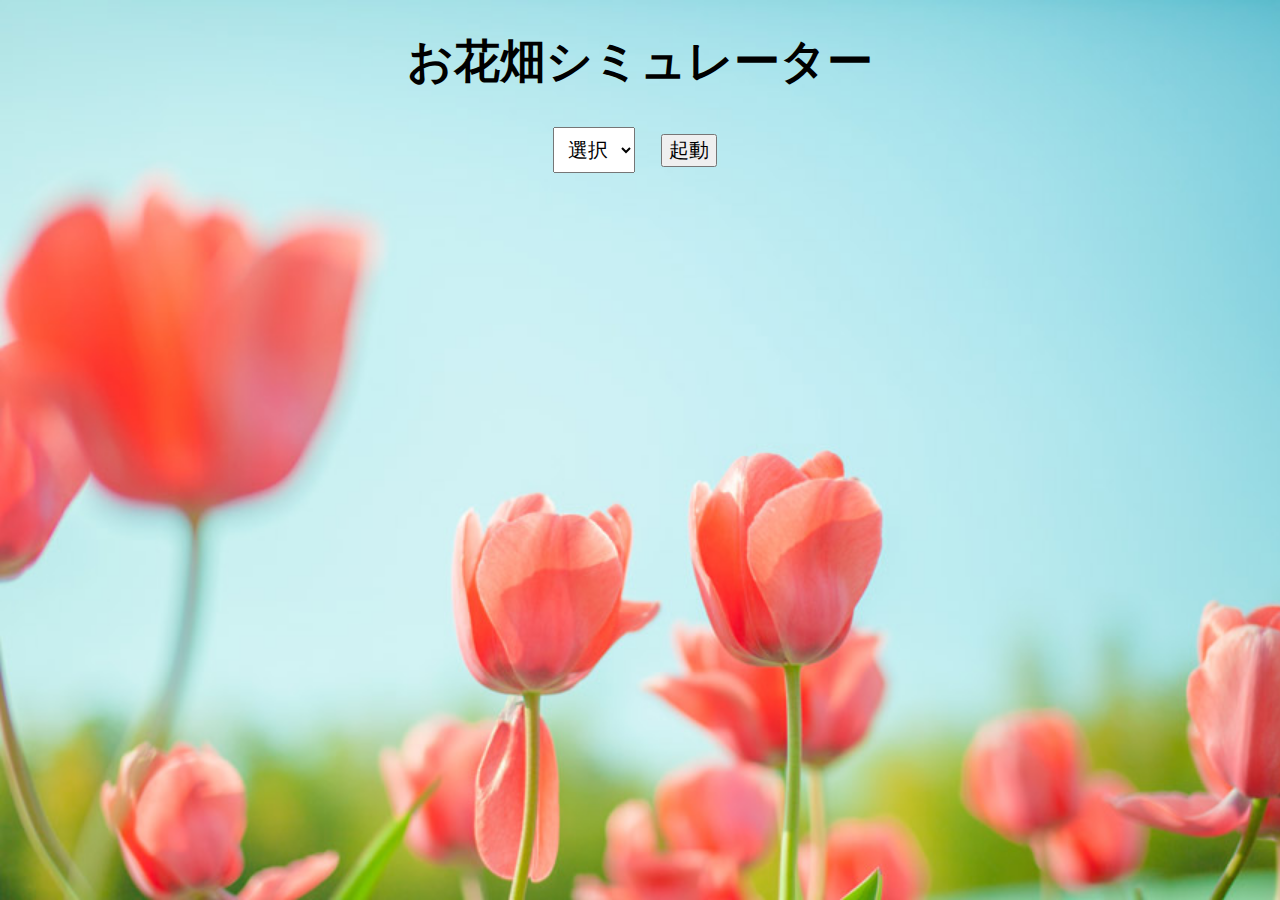
<file: index.html>
<!DOCTYPE html>
<html lang="ja">
<head>
    <meta charset="UTF-8">
    <link href="stylesheet.css" rel="stylesheet">
    <title>Document</title>
</head>
<body>
    <div class="home_body">
        <h1 class="name">お花畑シミュレーター</h1>
        <div class="first_menu">
            <select id="class" class="">
                <option value="0">選択</option>
                <option value="3cs">3CS</option>
                <option value="4cs">4CS</option>
                <option value="5cs">5CS</option>
            </select>
            <button type="button" id="checkButton" class="">起動</button>
        </div>
    </div>
    <footer></footer>
    <script type="text/javascript" src="index.js"></script>
</body>
</html>
</file>
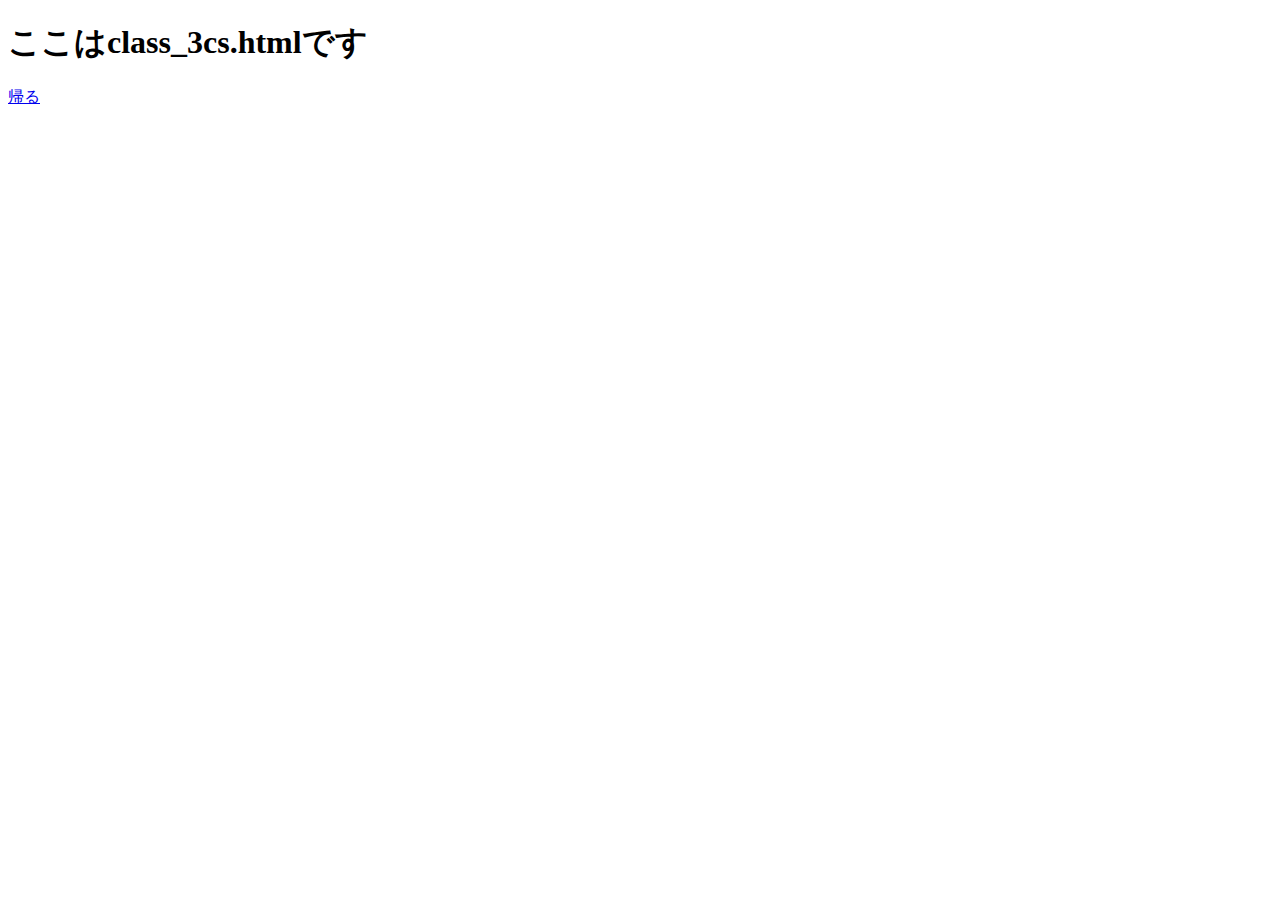
<file: class_3cs.html>
<!DOCTYPE html>
<html lang="en">
<head>
    <meta charset="UTF-8">
    <title>Title</title>
</head>
<body>
<h1>
  ここはclass_3cs.htmlです
</h1>
<a href="./index.html">帰る</a>
<br>

<script type="text/javascript">

</script>

</body>
</html>
</file>
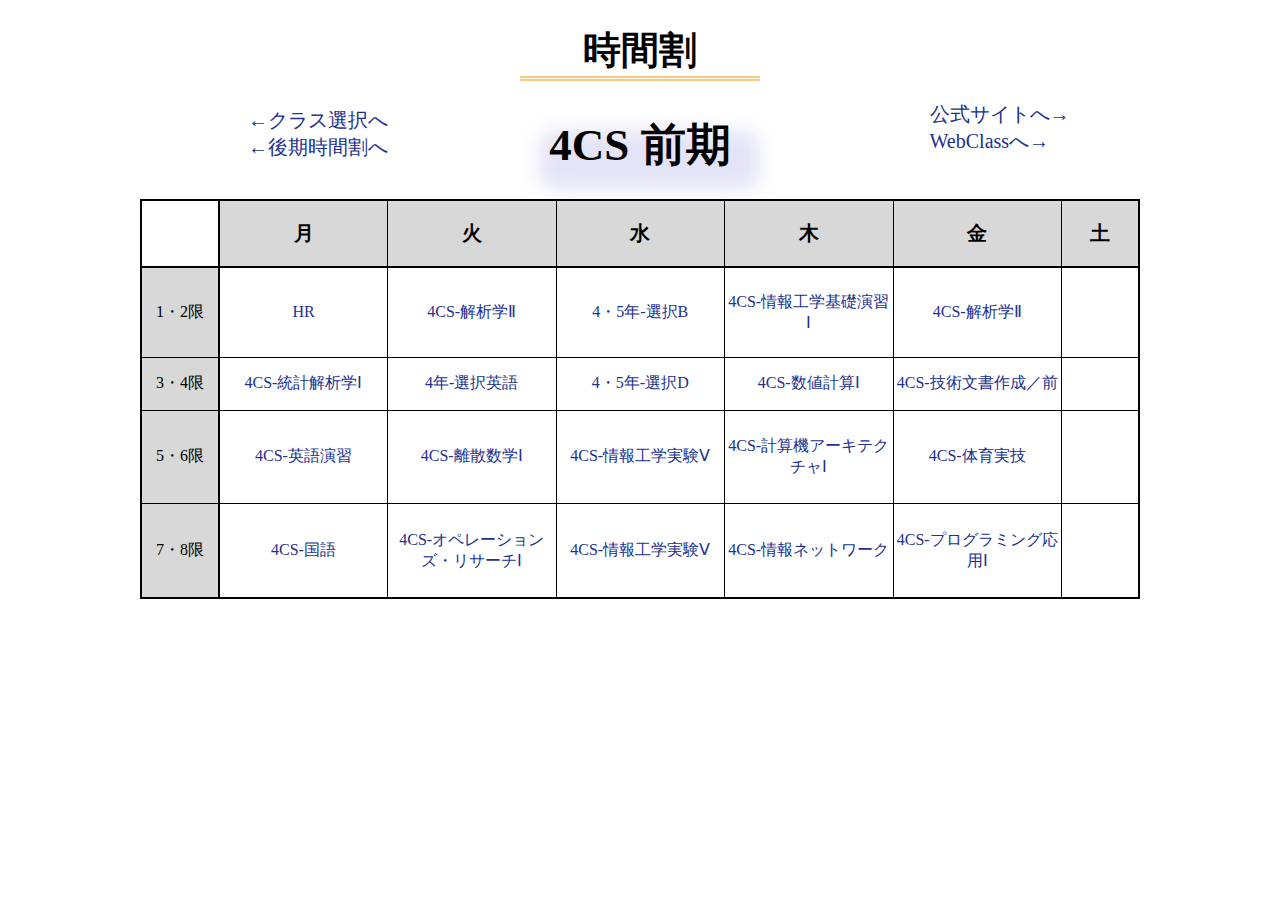
<file: class_4cs.html>
<!DOCTYPE html>
<html lang="en">
<head>
  <meta charset="UTF-8">
  <title>Title</title>
  <link rel="stylesheet" href="./subject_list.css">
  </style>
  <script language="javascript" type="text/javascript">
  function dia1(event){
    var dialog1 = document.querySelector('.dia1');
    dialog1.showModal();
    var btn_close = document.getElementById('dia_close');
    btn_close.addEventListener('click', function() {
      dialog1.close();
    }, false);
  }
  function dia2(event){
    var dialog2 = document.querySelector('.dia2');
    dialog2.showModal();
    var btn_close2 = document.getElementById('dia_close2');
    btn_close2.addEventListener('click', function() {
      dialog2.close();
    }, false);
  }
  function dia3(event){
    var dialog3 = document.querySelector('.dia3');
    dialog3.showModal();
    var btn_close3 = document.getElementById('dia_close3');
    btn_close3.addEventListener('click', function() {
      dialog3.close();
    }, false);
  }
  </script>
</head>
<body>
  <h1 class="title">
    時間割
  </h1>
  <a href="./index.html" class="sub back">←クラス選択へ</a> <br>
  <a href="./class_4cs.html" class="sub back">←後期時間割へ</a> <br>
  <a href="http://www.salesio-sp.ac.jp/" target="_blank" class="sub forw">公式サイトへ→</a> <br>
  <a href="https://lms.salesio-sp.ac.jp" target="_blank" class="sub forw">WebClassへ→</a> <br>
  <h1 class="class">
    4CS 前期
  </h1>
  <br>
  <br>

  <table>
    <tr>
      <th class="day roco"></th>
      <th class="col">月</th>
      <th class="col">火</th>
      <th class="col">水</th>
      <th class="col">木</th>
      <th class="col">金</th>
      <th class="day col">土</th>
    </tr>
    <tr>
      <td class="row">1・2限</td>
      <td>
        <a href="./sub/CS4_JP.html" class="sub">HR</a>
      </td>
      <td>
        <a href="./sub/CS4_JP.html" class="sub">4CS-解析学Ⅱ</a>
      </td>
      <td>
        <a href="#" onclick="dia1(event)" class="sub choose">4・5年-選択B</a>
      </td>
      <td>
        <a href="./sub/CS4_JP.html" class="sub">4CS-情報工学基礎演習Ⅰ</a>
      </td>
      <td>
        <a href="./sub/CS4_JP.html" class="sub">4CS-解析学Ⅱ</a>
      </td>
      <td></td>
    </tr>
    <tr>
      <td class="row">3・4限</td>
      <td>
        <a href="./sub/CS4_JP.html" class="sub">4CS-統計解析学Ⅰ</a>
      </td>
      <td>
        <a href="#" onclick="dia2(event)" class="sub choose">4年-選択英語</a>
      </td>
      <td>
        <a href="#" onclick="dia3(event)" class="sub choose">4・5年-選択D</a>
      </td>
      <td>
        <a href="./sub/CS4_JP.html" class="sub">4CS-数値計算Ⅰ</a>
      </td>
      <td>
        <a href="./sub/CS4_JP.html" class="sub">4CS-技術文書作成／前</a>
      </td>
      <td></td>
    </tr>
    <tr>
      <td class="row">5・6限</td>
      <td>
        <a href="./sub/CS4_JP.html" class="sub">4CS-英語演習</a>
      </td>
      <td>
        <a href="./sub/CS4_JP.html" class="sub">4CS-離散数学Ⅰ</a>
      </td>
      <td>
        <a href="./sub/CS4_JP.html" class="sub">4CS-情報工学実験Ⅴ</a>
      </td>
      <td>
        <a href="./sub/CS4_JP.html" class="sub">4CS-計算機アーキテクチャⅠ</a>
      </td>
      <td>
        <a href="./sub/CS4_JP.html" class="sub">4CS-体育実技</a>
      </td>
      <td></td>
    </tr>
    <tr>
      <td class="row">7・8限</td>
      <!--<td align="left" valign="top" class="">
        <a href="./sub_japanese.html" target="_top">4CS-国語</a>
      </td>!-->
      <td>
        <a href="./sub/CS4_JP.html" class="sub">4CS-国語</a>
      </td>
      <td>
        <a href="./sub/CS4_JP.html" class="sub">4CS-オペレーションズ・リサーチⅠ</a>
      </td>
      <td>
        <a href="./sub/CS4_JP.html" class="sub">4CS-情報工学実験Ⅴ</a>
      </td>
      <td>
        <a href="./sub/CS4_JP.html" class="sub">4CS-情報ネットワーク</a>
      </td>
      <td>
        <a href="./sub/CS4_JP.html" class="sub">4CS-プログラミング応用Ⅰ</a>
      </td>
      <td></td>
    </tr>
  </table>

  <dialog class="dia1">
    <h1>　　　選択B　　　</h1>
    <p>
      <a href="./sub/CS4_JP.html" class="sub">中国語I</a> <br>
      <a href="./sub/CS4_JP.html" class="sub">韓国語I</a> <br>
      <a href="./sub/CS4_JP.html" class="sub">心理学</a>
    </p>
    <a href="#" class="close" id="dia_close">閉じる</a>
  </dialog>

  <dialog class="dia2">
    <h1>　　　選択英語　　　</h1>
    <p>
      <a href="./sub/CS4_JP.html" class="sub">選択英語I</a> <br>
      <a href="./sub/CS4_JP.html" class="sub">選択英語Ⅱ</a> <br>
      <a href="./sub/CS4_JP.html" class="sub">選択英語Ⅲ</a> <br>
      <a href="./sub/CS4_JP.html" class="sub">選択英語Ⅳ</a> <br>
      <a href="./sub/CS4_JP.html" class="sub">選択英語Ⅴ</a> <br>
      <a href="./sub/CS4_JP.html" class="sub">選択英語Ⅵ</a>
    </p>
    <a href="#" class="close" id="dia_close2">閉じる</a>
  </dialog>

  <dialog class="dia3">
    <h1>　　　選択D　　　</h1>
    <p>
      <a href="./sub/CS4_JP.html" class="sub">DTP概論</a> <br>
      <a href="./sub/CS4_JP.html" class="sub">工業デザイン概論</a> <br>
      <a href="./sub/CS4_JP.html" class="sub">物理学特論A</a> <br>
      <a href="./sub/CS4_JP.html" class="sub">映像メディア概論A</a>
    </p>
    <a href="#" class="close" id="dia_close3">閉じる</a>
  </dialog>



</body>
</html>
</file>
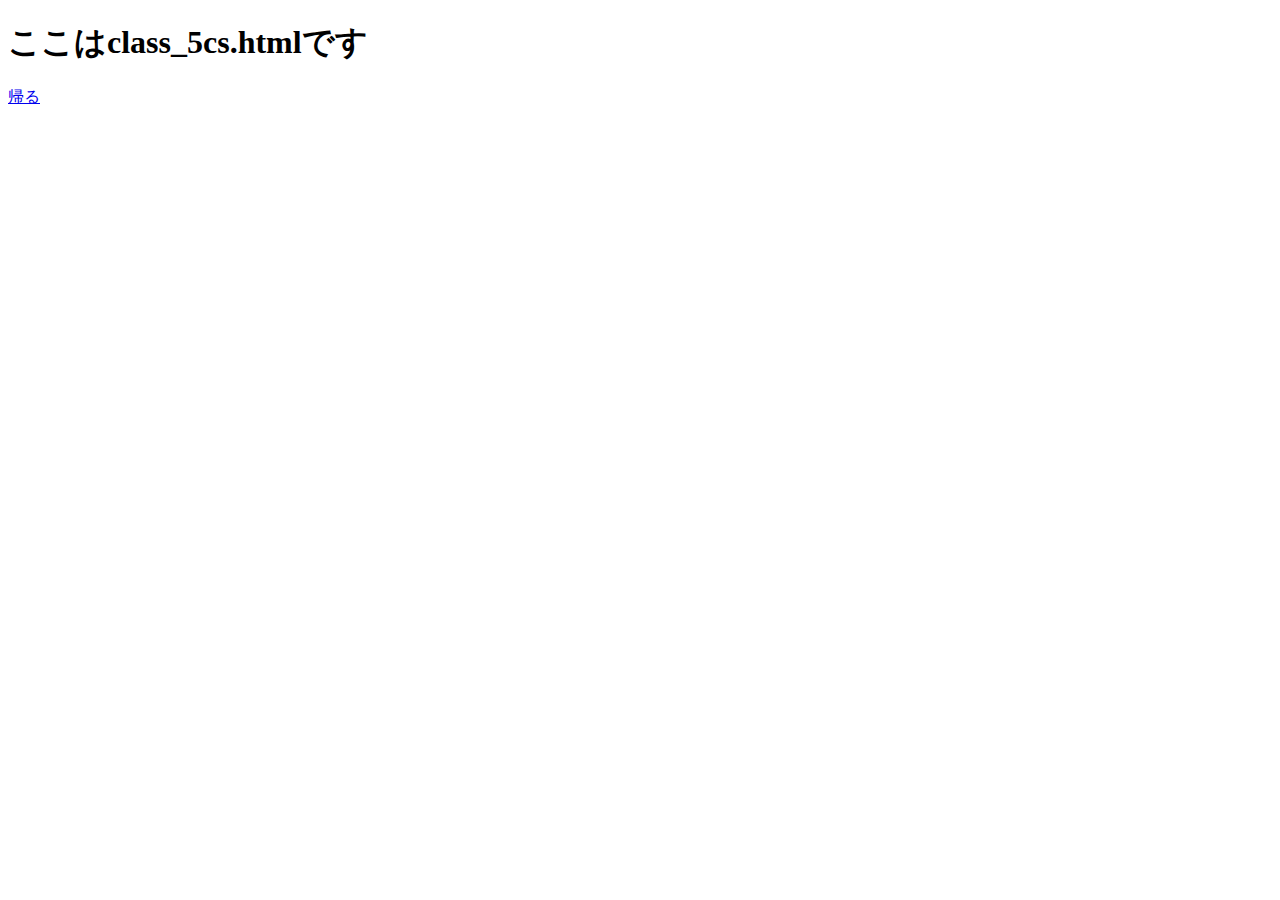
<file: class_5cs.html>
<!DOCTYPE html>
<html lang="en">
<head>
    <meta charset="UTF-8">
    <title>Title</title>
</head>
<body>
<h1>
  ここはclass_5cs.htmlです
</h1>
<a href="./index.html">帰る</a>
<br>

<script type="text/javascript">

</script>

</body>
</html>
</file>
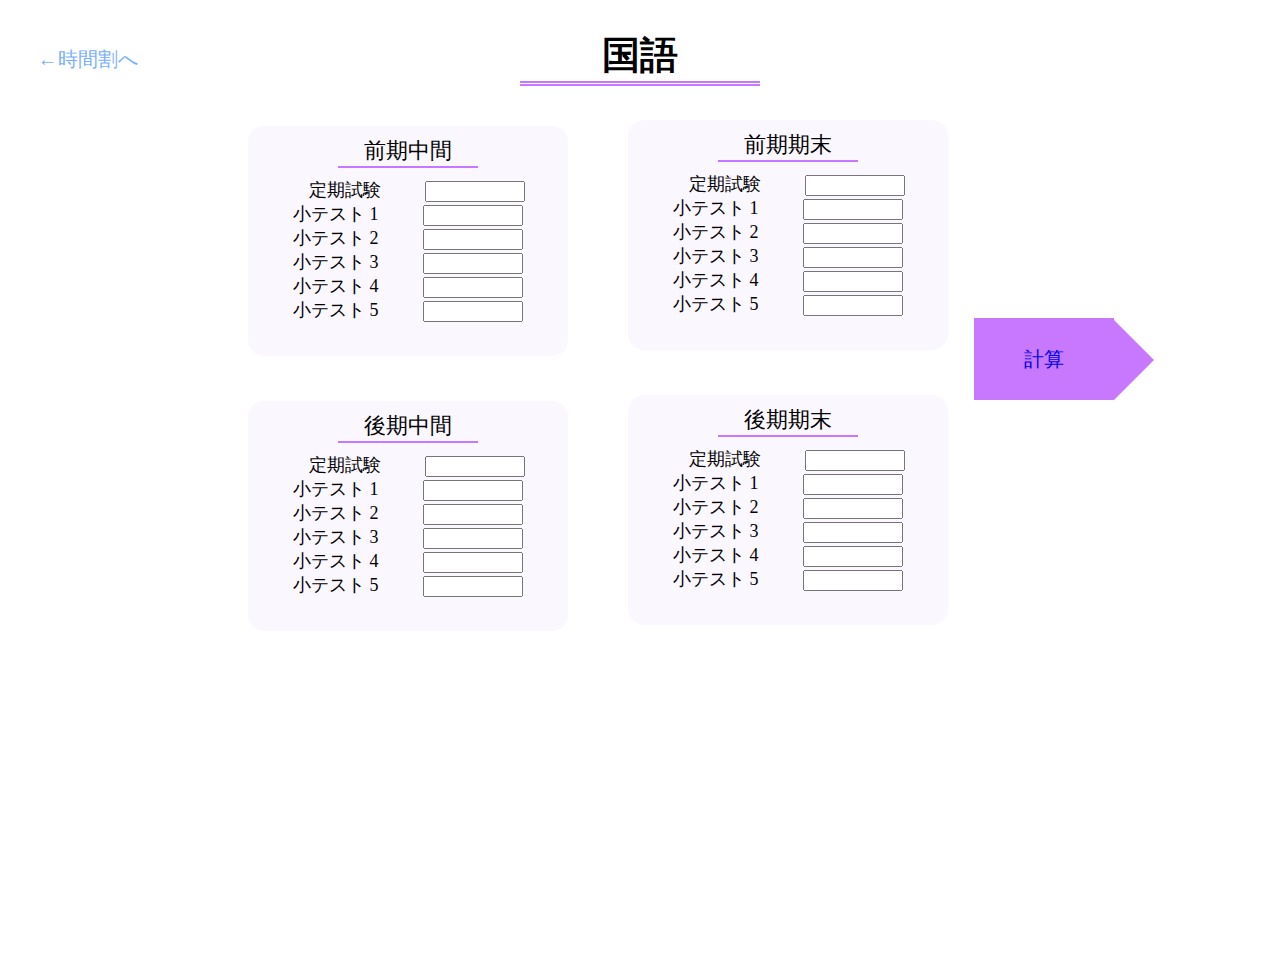
<file: sub/CS4_JP.html>
<html>

<head>
  <meta charset="utf-8" />
  <meta http-equiv="X-UA-Compatible" content="IE=edge">
  <title>4CS 国語</title>
  <meta name="viewport" content="width=device-width, initial-scale=1">
  <link rel="stylesheet" href="./CS4_JP.css">
  <script src="sub_js.js"></script>
  <title>サンプルのHTMLです</title>
  <style type="text/css">

  </style>
  <script language="javascript" type="text/javascript">
    window.onload = function() {  // load関数 LSからデータ持ってきてinputに入れる
      let mydata = ["","","","","",""];
      mydata = JSON.parse(localStorage.getItem(`S_CS4_JP_mydata0`));
      for(let i = 0; i < 6; i++) document.getElementById(`CS4_JP_0${i}`).value = mydata[i];
      mydata = JSON.parse(localStorage.getItem(`S_CS4_JP_mydata1`));
      for(let i = 0; i < 6; i++) document.getElementById(`CS4_JP_1${i}`).value = mydata[i];
      mydata = JSON.parse(localStorage.getItem(`S_CS4_JP_mydata2`));
      for(let i = 0; i < 6; i++) document.getElementById(`CS4_JP_2${i}`).value = mydata[i];
      mydata = JSON.parse(localStorage.getItem(`S_CS4_JP_mydata3`));
      for(let i = 0; i < 6; i++) document.getElementById(`CS4_JP_3${i}`).value = mydata[i];
    }
  </script>
</head>

<body>

  <div><!--国語-->
  <h1 class="title">
    国語
  </h1>
  <div class="input01">
    <h4 class="input_T">前期中間</h4>
    　定期試験 <input id="CS4_JP_00" type="number" class="input"> <br>
    小テスト 1 <input id="CS4_JP_01" type="number" class="input"> <br>
    小テスト 2 <input id="CS4_JP_02" type="number" class="input"> <br>
    小テスト 3 <input id="CS4_JP_03" type="number" class="input"> <br>
    小テスト 4 <input id="CS4_JP_04" type="number" class="input"> <br>
    小テスト 5 <input id="CS4_JP_05" type="number" class="input"> <br>
  </div> <br>
  <div class="input02">
    <h4 class="input_T">前期期末</h4>
    　定期試験 <input id="CS4_JP_10" type="number" class="input"> <br>
    小テスト 1 <input id="CS4_JP_11" type="number" class="input"> <br>
    小テスト 2 <input id="CS4_JP_12" type="number" class="input"> <br>
    小テスト 3 <input id="CS4_JP_13" type="number" class="input"> <br>
    小テスト 4 <input id="CS4_JP_14" type="number" class="input"> <br>
    小テスト 5 <input id="CS4_JP_15" type="number" class="input"> <br>
  </div> <br>
  <div class="input03">
    <h4 class="input_T">後期中間</h4>
    　定期試験 <input id="CS4_JP_20" type="number" class="input"> <br>
    小テスト 1 <input id="CS4_JP_21" type="number" class="input"> <br>
    小テスト 2 <input id="CS4_JP_22" type="number" class="input"> <br>
    小テスト 3 <input id="CS4_JP_23" type="number" class="input"> <br>
    小テスト 4 <input id="CS4_JP_24" type="number" class="input"> <br>
    小テスト 5 <input id="CS4_JP_25" type="number" class="input"> <br>
  </div> <br>
  <div class="input04">
    <h4 class="input_T">後期期末</h4>
    　定期試験 <input id="CS4_JP_30" type="number" class="input"> <br>
    小テスト 1 <input id="CS4_JP_31" type="number" class="input"> <br>
    小テスト 2 <input id="CS4_JP_32" type="number" class="input"> <br>
    小テスト 3 <input id="CS4_JP_33" type="number" class="input"> <br>
    小テスト 4 <input id="CS4_JP_34" type="number" class="input"> <br>
    小テスト 5 <input id="CS4_JP_35" type="number" class="input"> <br>
  </div> <br>
  <a href="#" onclick="Sub_4CS_Japanese(event)" class="result">計算</a>
  <a href="../class_4cs.html" class="back">←時間割へ</a> <br>
  </div>

  <dialog>
  <h4 class="input_T">成績</h4>
  <div class="re00">
    <h3 class="re_T">前期中間</h3>
    区間評価 : <span id="CS4_JP_span_00"> </span> <br>
    総合評価 : <span id="CS4_JP_span_01"> </span>
  </div>
  <div class="re01">
    <h3 class="re_T">前期期末</h3>
    区間評価 : <span id="CS4_JP_span_10"> </span> <br>
    総合評価 : <span id="CS4_JP_span_11"> </span>
  </div>
  <div class="re02">
    <h3 class="re_T">後期中間</h3>
    区間評価 : <span id="CS4_JP_span_20"> </span> <br>
    総合評価 : <span id="CS4_JP_span_21"> </span>
  </div>
  <div class="re03">
    <h3 class="re_T">後期期末</h3>
    区間評価 : <span id="CS4_JP_span_30"> </span> <br>
    総合評価 : <span id="CS4_JP_span_31"> </span>
  </div>
  <a href="#" id="dia_close" class="close">閉じる</a>
  <span class="ptx" id="ptx">平均 点とれば単位取得です</span>
  <span class="pt pt0" id="pt">a</span>
  </dialog>

</body>

</html>
</file>
<file: stylesheet.css>
* {
    animation-name: fadein;
    animation-duration: 1.0s;
}
@keyframes fadein {
from {
    opacity: 0;
    transform: translateY(10px);
}
to {
    opacity: 1;
    transform: translateY(0);
}
}

.name{
    font-size: 46px;
    font-family: serif;
    text-align: center;
}
body{
    margin: 0ex;
}
.home_body{
    background-image: url(home.jpeg);
    background-size:cover;
    position: absolute;
    height:100%;
    width:100%;
}
.first_menu{
    text-align: center;
}
select{
    font-size:20px;
    padding:10px;
    margin-right: 12px;
}
button{
    font-size:20px;
    margin:10px;
}

.select_mobile{
  font-size:16px;
  padding:10px;
  margin-top: 30px;
  margin-right: 12px;
}
.button_mobile{
    font-size:20px;
    margin:10px;
    margin-top: 30px;
}
</file>
<file: subject_list.css>
* {
    animation-name: fadein;
    animation-duration: 1.4s;
}
@keyframes fadein {
from {
    opacity: 0;
    transform: translateY(20px);
}
to {
    opacity: 1;
    transform: translateY(0);
}
}

.title {
  font-size: 38px;
  margin-left: auto;
  margin-right: auto;
  max-width: 240px;
  text-align: center;
  font-family: serif;
  border-bottom: double 5px #FFC778;
}

.class {
  font-size: 45px;
  font-family: serif;
  margin-left: auto;
  margin-right: auto;
  max-width: 240px;
  text-align: center;
  margin-bottom: -12px;
  margin-top: -100px;
}

.class::before {
  content: '';
  position: absolute;
  margin-top: 15px;
  margin-left: -10px;
  width: 220px;
  height: 60px;
  background-color: #bbe6;
  z-index: -1;
  filter: blur(9px);
  border-radius: 16px;
}

.back {
  font-size: 20px;
  margin-left: 240px;
}
.forw {
  position: relative;
  font-size: 20px;
  top: -3em;
  left: 72vw;
}

.sub {
  color: #203090;
  text-decoration: none;
  outline: none;
  transition: all 1000ms 0s ease;
}

.sub:hover {
  text-decoration: underline;
}

table {
  margin-left: auto;
  margin-right: auto;
  table-layout: fixed;
  border-collapse: collapse;
  border: solid 2px;
  width: 1000px;
  height: 400px;
}

th,td {
  border: 1px solid;
  padding: 3px;
  text-align: center;
}

.day {
  width: 70px;
}

.row {
  background-color: #d8d8d8;
  border-right: solid 2px;
}

.col {
  font-size: 20px;
  background-color: #d8d8d8;
  border-bottom: solid 2px;
}

.roco {
  border: solid 2px;
}

dialog {
  padding: 15px;
  padding-bottom: 30px;
  border: 0;
  border-radius: 0.3rem;
  box-shadow: 0 0 1em black;
}

dialog p {
  margin-left: 30px;
}

.close {
  font-weight: bold;
  margin-left: 40%;
  padding: 0.5em 0.5em;
  text-decoration: none;
  color: #239d;
  background: #ECECEC;
}
</file>
<file: sub/CS4_JP.css>
* {
    animation-name: fadein;
    animation-duration: 1.4s;
}
@keyframes fadein {
from {
    opacity: 0;
    transform: translateY(20px);
}
to {
    opacity: 1;
    transform: translateY(0);
}
}

.title {
  margin-top: 30px;
  font-size: 38px;
  margin-left: auto;
  margin-right: auto;
  max-width: 240px;
  text-align: center;
  font-family: serif;
  border-bottom: double 5px #c778ff;
}

h3 {
  margin: 0;
}

.input {
  width: 100px;
  margin-left: 40px;
}

.input01 {
  position: relative;
  width: 280px;
  height: 230px;
  font-size: 18px;
  background-color: #c778ff10;
  border-radius: 16px;
  text-align: center;
  padding-left: 20px;
  padding-right: 20px;
  margin-top: 40px;
  margin-left: 240px;
}

.input02 {
  position: relative;
  width: 280px;
  height: 230px;
  font-size: 18px;
  background-color: #c778ff10;
  border-radius: 16px;
  text-align: center;
  padding-left: 20px;
  padding-right: 20px;
  top: -283px;
  left: 620px;
}

.input03 {
  position: relative;
  width: 280px;
  height: 230px;
  font-size: 18px;
  background-color: #c778ff10;
  border-radius: 16px;
  text-align: center;
  padding-left: 20px;
  padding-right: 20px;
  margin-top: -280px;
  margin-left: 240px;
}

.input04 {
  position: relative;
  width: 280px;
  height: 230px;
  font-size: 18px;
  background-color: #c778ff10;
  border-radius: 16px;
  text-align: center;
  padding-left: 20px;
  padding-right: 20px;
  top: -283px;
  left: 620px;
}

.input_T {
  font-size: 22px;
  font-weight: normal;
  margin-left: auto;
  margin-right: auto;
  max-width: 140px;
  text-align: center;
  font-family: serif;
  padding-top: 10px;
  margin-bottom: 10px;
  border-bottom: solid 2px #c778ff;
}

.result {
  font-size: 20px;
  position: relative;
  top: -580px;
  left: 460px;
  margin-left: 40%;
  padding: 30px 50px;
  text-align: center;
  text-decoration: none;
  background: #c778ff;
}

.back {
  position: relative;
  top: -880px;
  left: -860px;
  font-size: 20px;
  margin-left: 240px;
  color: #78b0ff;
  text-decoration: none;
  outline: none;
}

.result::before {
  content: "";
  position: absolute;
  right: -180px;
  bottom: 0;
  left: 0;
  width: 0px;
  height: 0px;
  margin: auto;
  border-style: solid;
  border-color: transparent transparent transparent #c778ff;
  border-width: 40px 0px 40px 40px;
}

.re_T {
  font-size: 20px;
  font-weight: bold;
  margin-left: auto;
  margin-right: auto;
  max-width: 120px;
  text-align: center;
  font-family: sans-serif;
  padding-top: 10px;
  margin-bottom: 10px;
}

.re00 {
  position: relative;
  top: 20px;
  left: 100px;
  width: 200px;
}

.re01 {
  position: relative;
  top: -80px;
  left: 400px;
  width: 200px;
}

.re02 {
  position: relative;
  top: 0px;
  left: 100px;
  width: 200px;
}

.re03 {
  position: relative;
  top: -100px;
  left: 400px;
  width: 200px;
}

.pt0 {
  position: absolute;
  top: 210px;
  left: 20px;
}

.pt1 {
  position: absolute;
  top: 210px;
  left: 320px;
}

.pt2 {
  position: absolute;
  top: 440px;
  left: 100px;
}

.pt3 {
  position: absolute;
  top: 440px;
  left: 320px;
}

.pt {
  font-size: 24px;
  font-family: sans-serif;
  font-weight: bold;
  color: #f00;
  /* transform: rotate(-3deg); */
  opacity: 0;
  animation: fadein2 0.4s ease forwards;
  animation-delay: 1.2s;
}
@keyframes fadein2 {
  100% { opacity: 1;}
}

.ptx {
  position: relative;
  font-size: 20px;
  width: 640px;
  left: -180px;
  text-align: center;
  border-bottom: solid 2px #c778ff;
}

dialog {
  font-size: 18px;
  height: 700px;
  width: 700px;
  padding: 5px 0px 30px;
  padding-bottom: 30px;
  border: 0;
  border-radius: 0.3rem;
  box-shadow: 0 0 1em black;
}

dialog p {
  margin-left: 30px;
}

.close {
  position: relative;
  top: 100px;
  font-weight: bold;
  margin-left: 21.5vw;
  padding: 0.5em 0.5em;
  text-decoration: none;
  color: #c778ff;
  border-radius: 4px;
  background: #ECECEC;
}
</file>
